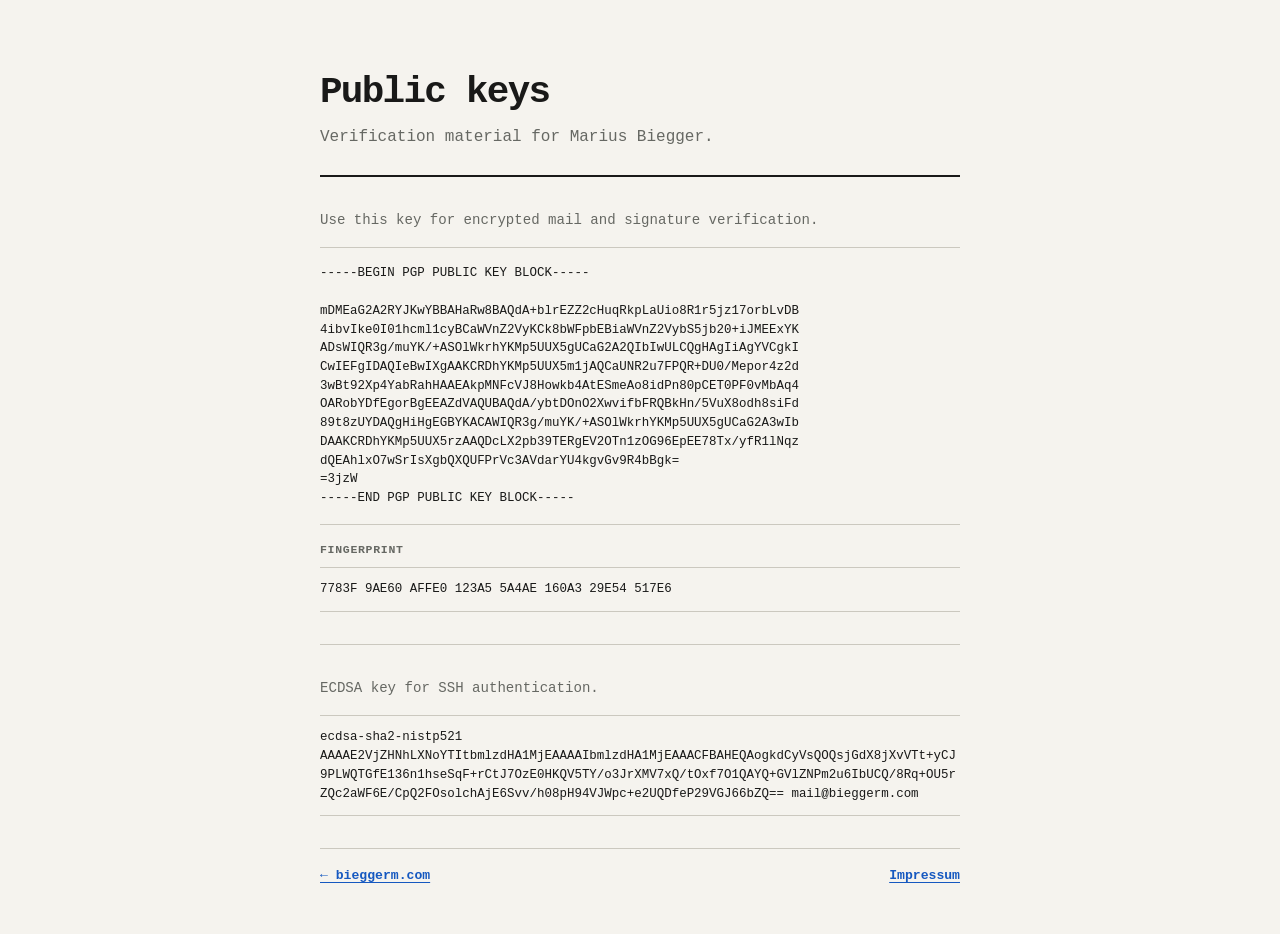
<file: index.html>
<!DOCTYPE html>
<html lang="en">
<head>
    <meta charset="UTF-8">
    <meta name="viewport" content="width=device-width, initial-scale=1">
    <title>Public keys — bieggerm.com</title>
    <meta name="description" content="PGP and SSH public keys for Marius Biegger.">
    <meta name="robots" content="index, follow">
    <meta name="theme-color" content="#f5f3ee" media="(prefers-color-scheme: light)">
    <meta name="theme-color" content="#111210" media="(prefers-color-scheme: dark)">
    <link rel="canonical" href="https://keys.bieggerm.com/">
    <link rel="icon" href="favicon.svg" type="image/svg+xml">
    <link rel="stylesheet" href="styles.css">
</head>
<body>
    <header class="site-header">
        <h1 class="site-title">Public keys</h1>
        <p class="site-subtitle">Verification material for Marius Biegger.</p>
    </header>

    <main>
        <section class="site-section" aria-label="PGP public key">
            <p class="section-description">Use this key for encrypted mail and signature verification.</p>
            <pre class="key-block" id="pgp-key-2">-----BEGIN PGP PUBLIC KEY BLOCK-----

mDMEaG2A2RYJKwYBBAHaRw8BAQdA+blrEZZ2cHuqRkpLaUio8R1r5jz17orbLvDB
4ibvIke0I01hcml1cyBCaWVnZ2VyKCk8bWFpbEBiaWVnZ2VybS5jb20+iJMEExYK
ADsWIQR3g/muYK/+ASOlWkrhYKMp5UUX5gUCaG2A2QIbIwULCQgHAgIiAgYVCgkI
CwIEFgIDAQIeBwIXgAAKCRDhYKMp5UUX5m1jAQCaUNR2u7FPQR+DU0/Mepor4z2d
3wBt92Xp4YabRahHAAEAkpMNFcVJ8Howkb4AtESmeAo8idPn80pCET0PF0vMbAq4
OARobYDfEgorBgEEAZdVAQUBAQdA/ybtDOnO2XwvifbFRQBkHn/5VuX8odh8siFd
89t8zUYDAQgHiHgEGBYKACAWIQR3g/muYK/+ASOlWkrhYKMp5UUX5gUCaG2A3wIb
DAAKCRDhYKMp5UUX5rzAAQDcLX2pb39TERgEV2OTn1zOG96EpEE78Tx/yfR1lNqz
dQEAhlxO7wSrIsXgbQXQUFPrVc3AVdarYU4kgvGv9R4bBgk=
=3jzW
-----END PGP PUBLIC KEY BLOCK-----</pre>
            <p class="key-meta">
                <span class="key-label">Fingerprint</span>
                <code class="fingerprint">7783F 9AE60 AFFE0 123A5 5A4AE 160A3 29E54 517E6</code>
            </p>
        </section>

        <section class="site-section" aria-label="SSH public key">
            <p class="section-description">ECDSA key for SSH authentication.</p>
            <code class="fingerprint" id="ssh-key">ecdsa-sha2-nistp521 AAAAE2VjZHNhLXNoYTItbmlzdHA1MjEAAAAIbmlzdHA1MjEAAACFBAHEQAogkdCyVsQOQsjGdX8jXvVTt+yCJ9PLWQTGfE136n1hseSqF+rCtJ7OzE0HKQV5TY/o3JrXMV7xQ/tOxf7O1QAYQ+GVlZNPm2u6IbUCQ/8Rq+OU5rZQc2aWF6E/CpQ2FOsolchAjE6Svv/h08pH94VJWpc+e2UQDfeP29VGJ66bZQ== mail@bieggerm.com</code>
        </section>
    </main>

    <footer class="site-footer">
        <p><a href="https://bieggerm.com">← bieggerm.com</a></p>
        <p><a href="https://bieggerm.com/impressum">Impressum</a></p>
    </footer>
</body>
</html>
</file>
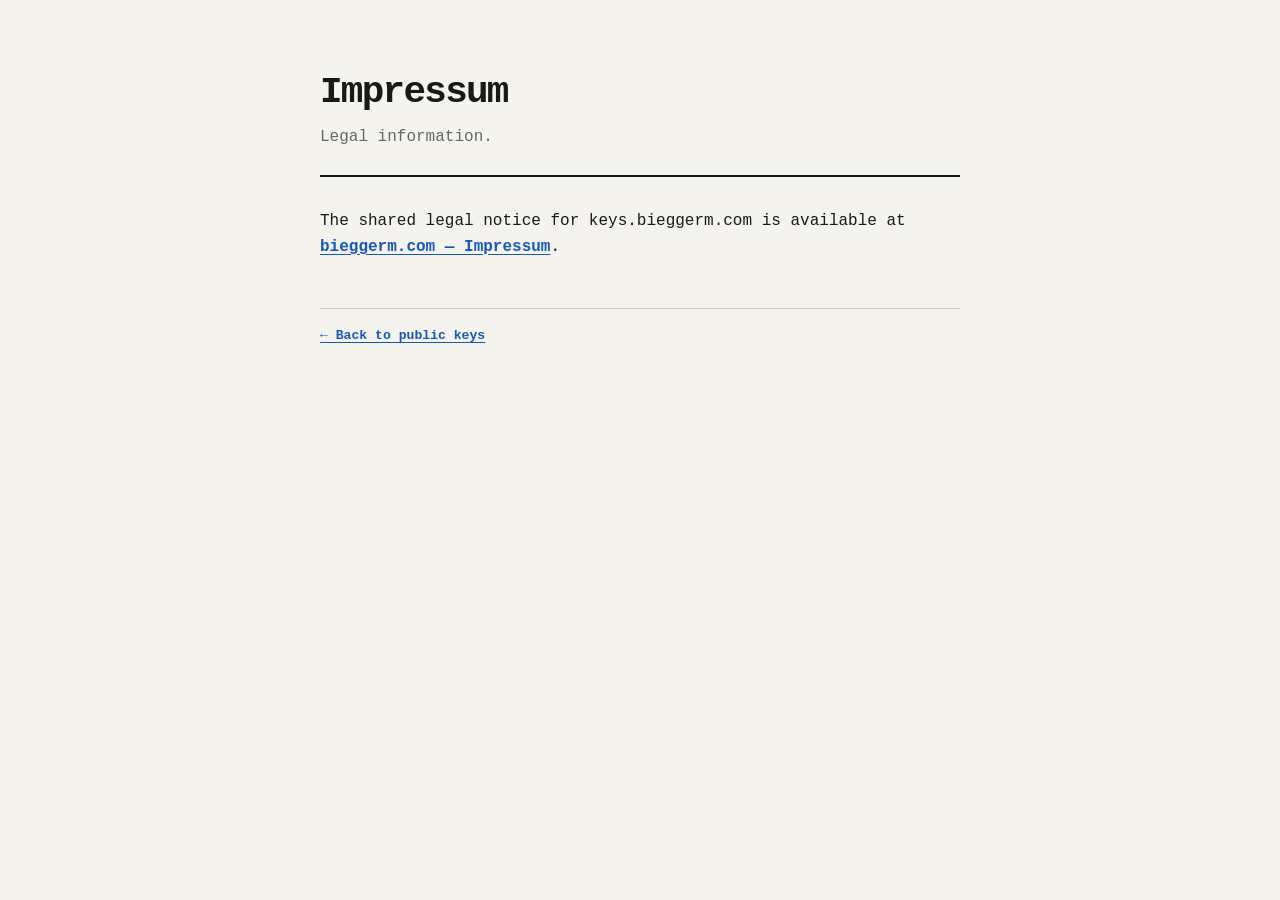
<file: impressum.html>
<!DOCTYPE html>
<html lang="en">
<head>
    <meta charset="UTF-8">
    <meta name="viewport" content="width=device-width, initial-scale=1">
    <title>Impressum — keys.bieggerm.com</title>
    <meta name="description" content="Legal information and contact details for keys.bieggerm.com.">
    <meta name="robots" content="noindex, nofollow">
    <meta name="theme-color" content="#f5f3ee" media="(prefers-color-scheme: light)">
    <meta name="theme-color" content="#111210" media="(prefers-color-scheme: dark)">
    <link rel="canonical" href="https://bieggerm.com/impressum">
    <link rel="stylesheet" href="styles.css">
</head>
<body>
    <header class="site-header">
        <h1 class="site-title">Impressum</h1>
        <p class="site-subtitle">Legal information.</p>
    </header>

    <main class="site-section legal-content">
        <p>The shared legal notice for keys.bieggerm.com is available at <a href="https://bieggerm.com/impressum">bieggerm.com — Impressum</a>.</p>
    </main>

    <footer class="site-footer">
        <p><a href="index.html">← Back to public keys</a></p>
    </footer>
</body>
</html>
</file>
<file: styles.css>
:root {
    color-scheme: light;
    --bg: #f5f3ee;
    --fg: #191918;
    --muted: #666863;
    --rule: #cbc8bf;
    --rule-strong: #8d8b84;
    --link: #1558c0;
    --link-visited: #65469a;
    --focus: #8a4f00;
    --maxw: 40rem;
    --gutter: 1rem;
    --space-1: 0.25rem;
    --space-2: 0.5rem;
    --space-3: 0.75rem;
    --space-4: 1rem;
    --space-5: 1.5rem;
    --space-6: 2rem;
    --radius: 2px;
}

@media (prefers-color-scheme: dark) {
    :root {
        color-scheme: dark;
        --bg: #111210;
        --fg: #e9e7e1;
        --muted: #aaa9a3;
        --rule: #373833;
        --rule-strong: #70716b;
        --link: #8ab4f8;
        --link-visited: #c7a7ff;
        --focus: #ffbf47;
    }
}

* {
    box-sizing: border-box;
}

html {
    -webkit-text-size-adjust: 100%;
    text-size-adjust: 100%;
}

body {
    width: min(100%, calc(var(--maxw) + 2 * var(--gutter)));
    min-height: 100vh;
    margin: 0 auto;
    padding: clamp(2rem, 8vh, 5rem) var(--gutter) calc(3rem + env(safe-area-inset-bottom));
    background: var(--bg);
    color: var(--fg);
    font-family: ui-monospace, SFMono-Regular, Menlo, Monaco, Consolas, "Liberation Mono", "Courier New", monospace;
    font-size: clamp(0.95rem, 0.92rem + 0.15vw, 1rem);
    line-height: 1.6;
}

.site-header {
    padding-bottom: var(--space-5);
    border-bottom: 2px solid var(--fg);
}

.site-title {
    margin: 0;
    font-size: clamp(1.75rem, 1.45rem + 1.5vw, 2.35rem);
    font-weight: 700;
    letter-spacing: -0.045em;
    line-height: 1.1;
}

.site-subtitle {
    margin: var(--space-3) 0 0;
    color: var(--muted);
}

.site-section {
    padding: var(--space-6) 0;
    border-bottom: 1px solid var(--rule);
}

.section-heading {
    margin: 0 0 var(--space-4);
    color: var(--muted);
    font-size: 0.78rem;
    font-weight: 700;
    letter-spacing: 0.08em;
    line-height: 1.3;
    text-transform: uppercase;
}

.section-description {
    margin: 0 0 var(--space-4);
    color: var(--muted);
    font-size: 0.88rem;
}

a {
    color: var(--link);
    font-weight: 650;
    text-decoration-thickness: 0.08em;
    text-underline-offset: 0.2em;
}

a:visited {
    color: var(--link-visited);
}

a:hover {
    text-decoration-thickness: 0.14em;
}

:where(a, [tabindex]:not([tabindex="-1"])):focus-visible {
    outline: 2px solid var(--focus);
    outline-offset: 3px;
    border-radius: var(--radius);
}

.key-block,
.fingerprint {
    display: block;
    width: 100%;
    margin: 0;
    border: 0;
    border-top: 1px solid var(--rule);
    border-bottom: 1px solid var(--rule);
    border-radius: 0;
    background: transparent;
    color: var(--fg);
    font: inherit;
    font-size: 0.78rem;
    line-height: 1.5;
    user-select: all;
}

.key-block {
    max-height: 22rem;
    padding: var(--space-4) 0;
    overflow: auto;
    white-space: pre;
    scrollbar-gutter: stable;
}

.key-meta {
    margin: var(--space-4) 0 0;
}

.key-label {
    display: block;
    margin-bottom: var(--space-2);
    color: var(--muted);
    font-size: 0.72rem;
    font-weight: 700;
    letter-spacing: 0.06em;
    text-transform: uppercase;
}

.fingerprint {
    padding: var(--space-3) 0;
    overflow-wrap: anywhere;
}

.contact-address {
    margin: 0;
    font-style: normal;
}

.legal-content p {
    margin: 0 0 var(--space-4);
}

.site-footer {
    display: flex;
    flex-wrap: wrap;
    justify-content: space-between;
    gap: var(--space-3);
    padding-top: var(--space-4);
    color: var(--muted);
    font-size: 0.82rem;
}

.site-footer p {
    margin: 0;
}

.site-footer a {
    font-weight: 600;
}

@media (max-width: 40rem) {
    body {
        padding-top: clamp(1.75rem, 7vw, 2.5rem);
    }

    .site-section {
        padding: var(--space-5) 0;
    }
}

@media print {
    :root {
        --bg: #ffffff;
        --fg: #000000;
        --muted: #333333;
        --rule: #999999;
        --rule-strong: #000000;
        --link: #000000;
        --link-visited: #000000;
    }

    body {
        width: auto;
        max-width: none;
        margin: 0;
        padding: 0;
        font-size: 12pt;
    }

    a::after {
        content: " (" attr(href) ")";
        font-weight: normal;
    }

    .key-block {
        max-height: none;
        overflow: visible;
        white-space: pre-wrap;
        overflow-wrap: anywhere;
    }
}
</file>
